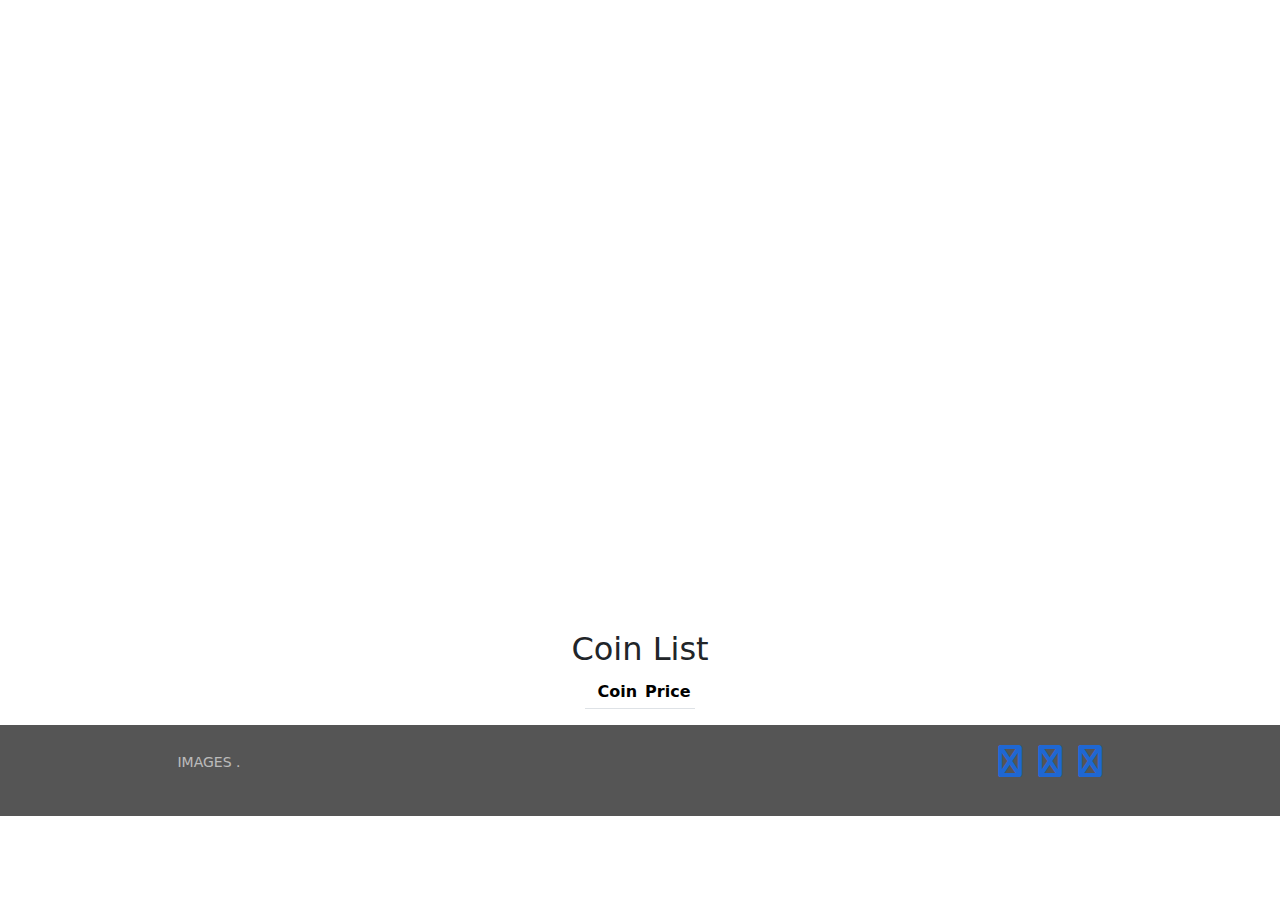
<file: src/main/resources/static/index_Nizar.html>
<!DOCTYPE html>
<html lang="en" >

<head>
    <meta charset="UTF-8">
    <meta http-equiv="X-UA-Compatible" content="IE=edge">
    <meta name="viewport" content="width=device-width, initial-scale=1.0">
    <title>The Pirate Bank</title>

    <!-- link to css -->
    <!-- <link href="https://fonts.googleapis.com/css?family=Amatic+SC|Raleway" rel="stylesheet">
    <link rel="stylesheet" href="https://maxcdn.bootstrapcdn.com/font-awesome/4.7.0/css/font-awesome.min.css">
    <link rel="stylesheet" href="assets/css/styles.css"> -->
    <link rel="stylesheet" href="css/index_Nizar.css">
    <link rel="stylesheet" href="css/global.css">
    <link rel="stylesheet" href="css/register.css">
    <link rel="stylesheet" href="https://cdnjs.cloudflare.com/ajax/libs/font-awesome/6.0.0/css/all.min.css">
    <link href="https://cdn.jsdelivr.net/npm/bootstrap@5.0.0/dist/css/bootstrap.min.css" rel="stylesheet">
    <script src="https://cdn.jsdelivr.net/npm/@popperjs/core@2.9.2/dist/umd/popper.min.js"></script>
    <script src="https://cdn.jsdelivr.net/npm/bootstrap@5.0.1/dist/js/bootstrap.min.js"
            integrity="sha384-Atwg2Pkwv9vp0ygtn1JAojH0nYbwNJLPhwyoVbhoPwBhjQPR5VtM2+xf0Uwh9KtT"
            crossorigin="anonymous"></script>

</head>

<body>
<header>
    <a href="index_Nizar.html"> <img width="50px" class="navbar_sub_links_img" src="images/chest.svg" style="display: flex;">
    </a>
    <h1 class="logo-text" style="display: flex; padding-left: 10px">THE PIRATEBANK</h1>
    <button class="navbar-toggler position-absolute d-md-none collapsed" type="button" data-bs-toggle="collapse"
            data-bs-target="#sidebarMenu" aria-controls="sidebarMenu" aria-expanded="false"
            aria-label="Toggle navigation">
        <span class="navbar-toggler-icon"></span>
    </button>

    <!-- <h2><a href="#">Pirate Bank</a></h2> -->
    <nav>
        <li><a href="about/about.html" class ="about" >About</a></li>

    </nav>
</header>


<section class="pirate">
    <div class="background-image"></div>
    <div class="pirate-content-area">
        <h1>Welcome bij The Pirate Bank</h1>
        <h3>Find Your Treasure</h3>
        <a class="btn" href="login/login_Nizar.html">inloggen</a>
        <a href="register/register.html" class="btn">registreer </a>
    </div>
</section>
<section>
    <h2>Coin List</h2>
    <div class="table-responsive">
        <table class="table table-striped table-sm">
            <thead>
            <tr>
                <th scope="col"></th>
                <th scope="col">Coin</th>
                <th scope="col">Price</th>
            </tr>
            </thead>
            <tbody id="table-body">
            </tbody>
        </table>
    </div>
</section>

<footer>
    <p>Images <a href="http://unsplash.com/"></a>.</p>
    <p></p>
    <ul>
        <li><a href="#"><i class="fa fa-twitter-square fa-2x"></i></a></li>
        <li><a href="#"><i class="fa fa-facebook-square fa-2x"></i></a></li>
        <li><a href="#"><i class="fa fa-snapchat-square fa-2x"></i></a></li>

    </ul>
</footer>


    <script src="js/index.js"></script>



</body>

</html>
</file>
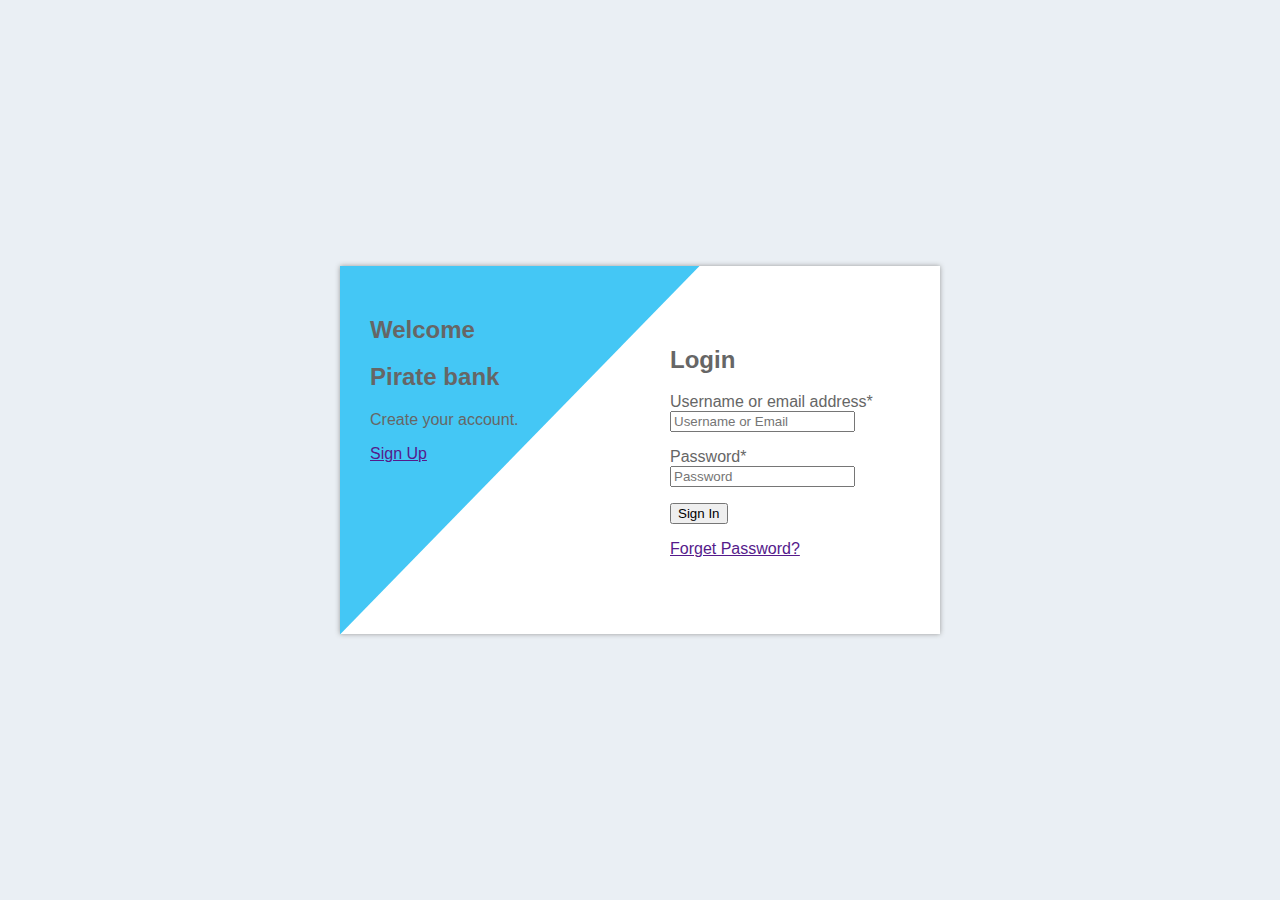
<file: src/main/resources/static/login/login_Nizar.html>
<!DOCTYPE html>
<html lang="en">

<head>
    <meta charset="UTF-8">
    <meta http-equiv="X-UA-Compatible" content="IE=edge">
    <meta name="viewport" content="width=device-width, initial-scale=1.0">
    <link rel="stylesheet" href="../css/login_Nizar.css">

    <title>Document</title>
</head>

<body>
<div class="wrapper">
    <div class="container">
        <div class="col-left">
            <div class="login-text">
                <h2>Welcome </h2>
                <h2>Pirate bank</h2>
                <p>Create your account.<br></p>
                <a class="btn" href="">Sign Up</a>
            </div>
        </div>
        <div class="col-right">
            <div class="login-form">
                <h2>Login</h2>
                <form>
                    <!-- <form action="http://miw-team-0.nl:8080/tempconvert" method="POST">  -->
                    <!-- <form action="http://miw-team-0.nl:8080/tempconvert" method="GET"> -->
                    <!-- waarde: <input type="text" name="waarde"/>
                            type: <input type="text" name="type"/>
                            <input type="submit" value="convert">
                        </form> -->
                    <p>
                        <label>Username or email address<span>*</span></label>
                        <input id="username" type="text" placeholder="Username or Email" required>
                    </p>
                    <p>
                        <label>Password<span>*</span></label>
                        <input id="password" type="password" placeholder="Password" required>
                    </p>
                    <p>
                        <input id="login" type="button" value="Sign In" />
                    </p>
                    <p>
                        <a href="">Forget Password?</a>
                    </p>
                </form>
            </div>
        </div>
    </div>

</div>
</body>

</html>

<script type="module" src="../js/login_dev.js"></script>
</file>
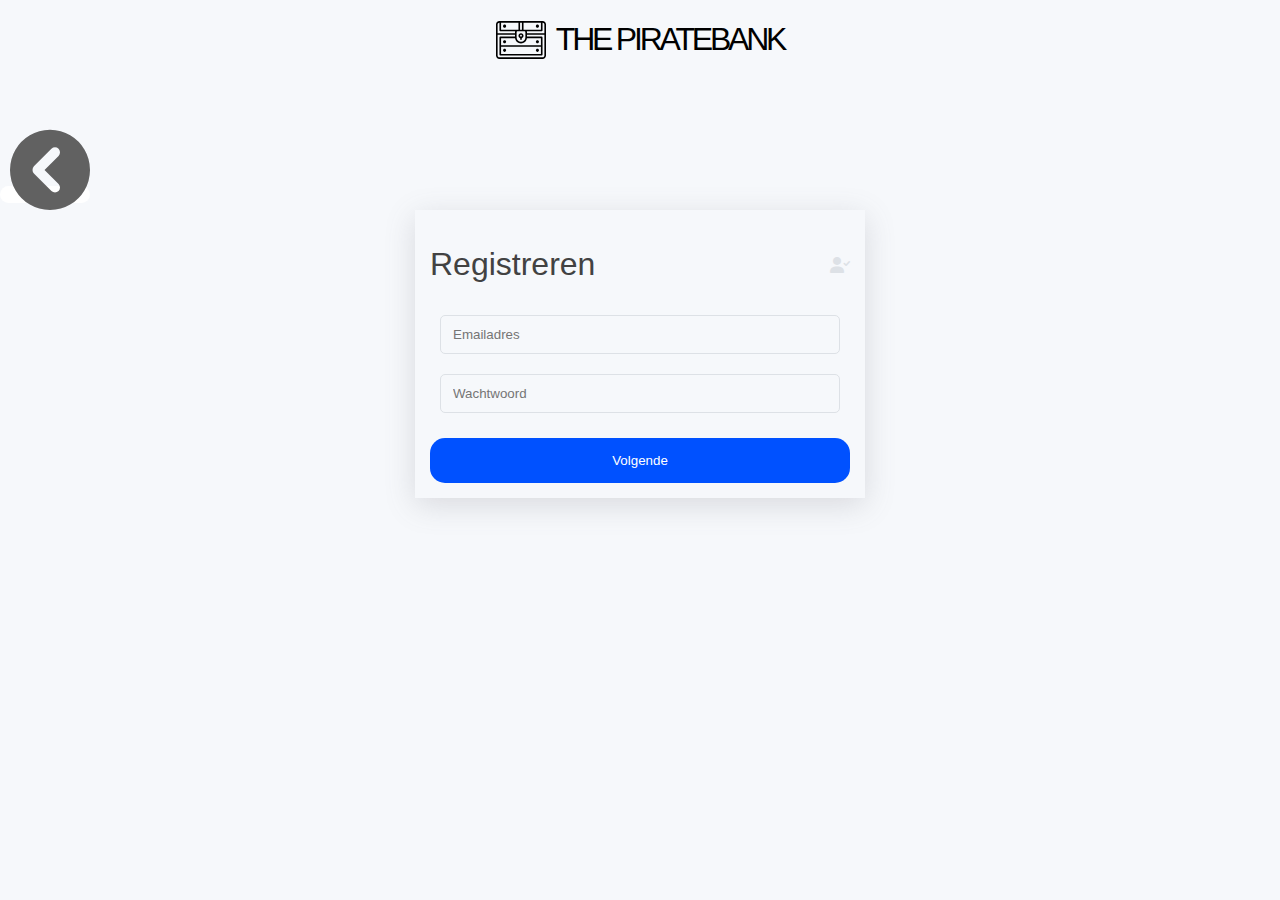
<file: src/main/resources/static/register/register.html>
<!DOCTYPE html>
<head>
    <meta charset="utf-8">
    <meta name="description" content="Register">
    <meta name="viewport" content="width=device-width, initial-scale=1">
<link rel="stylesheet" href="../css/global.css">
<link rel="stylesheet" href="../css/register.css">
<link rel="stylesheet" href="https://cdnjs.cloudflare.com/ajax/libs/font-awesome/6.0.0/css/all.min.css">
    <title>The Pirate Bank: Registreren</title>
</head>
<body>
    <div style="display: flex; align-self: center; flex-direction:row; margin: auto; align-items: center; justify-content: center; margin-bottom: 50px;">
        <img width="50px" class="navbar_sub_links_img"src="../images/chest.svg" style="display: flex;">
        <h1 class="logo-text" style="display: flex; padding-left: 10px">THE PIRATEBANK</h1>
    </div>
    <a class="btn_previous_homepage" href="../index.html">
        <i class="fa-solid fa-circle-chevron-left fa-5x btn_previous_icon" style="border-radius: 15px; padding-left: 10px " ></i>
    </a>
    <div>
        <div class="register-container">
            <button class="btn_previous" type="button">
                <i class="fa-solid fa-circle-chevron-left fa-3x btn_previous_icon" style="border-radius: 15px; " ></i>
            </button>

            <div class="register_header">
                <h1 style="">Registreren</h1>
                <i class="fa-solid fa-user-check" style="color: var(--medium-grey)"></i>
            </div>
<!--            <form class="form" novalidate id="registerForm">-->
            <div class="register_user" id="register_user">
                <div class="row_parent">
                    <div style="display: flex; flex-direction: row">
                        <div class="input_parent" >
                            <input type="email" name="email" required placeholder="Emailadres" id="register_email"
                                   aria-label="Emailadres"
                                   maxlength="320"
                                   pattern="[^@\s]+@[^@\s]+\.[^@\s]+"
                            >
                        </div>
                    </div>
                </div>
                <div class="row_parent" >
                    <div style=" display: flex; flex-direction: row;  justify-content: space-between">
                        <div class="input_parent">
                            <input type="password" name="password" required placeholder="Wachtwoord" id="register_password"
                                   aria-label="Wachtwoord"
                                   pattern=".{8,}"
                                    maxlength="55"
                                    minlength="8"
                            >
                        </div>
                    </div>
                </div>
                <button class="btn_blue" id="btn_nextPage" type="button" >Volgende</button>
            </div>
<!--    /** secondary registration */-->
            <div class="register_clientinfo" id="register_clientinfo">
                <label class="row_parent" >Persoonlijke gegevens
                    <div style="flex-direction: row; display: flex; justify-content: space-between">
                        <div class="input_parent">
                            <input type="text" name="name" required placeholder="Voornaam" id="register_firstname"
                                   aria-label="Voornaam"
                                   maxlength="45"
                                   >
                        </div>
                        <div class="input_parent">
                            <input type="text"  placeholder="Tussenvoegsel" id="register_infix"
                                   aria-label="Tussenvoegsel"
                                   pattern="[A-Za-zÀ-ȕ' -]+"
                                   maxlength="10"
                                   >
                        </div>
                        <div class="input_parent">
                            <input type="text" name="name" required placeholder="Achternaam" id="register_lastname"
                                   aria-label="Achternaam"
                                   maxlength="45"
                                   >
                        </div>
                    </div>
                </label>
                <div class="row_parent" >
                    <div style=" display: flex; flex-direction: row;  justify-content: space-between">
                        <div class="input_parent" >
                            <input type="date" name="birthday" aria-label="Geboortedatum" required id="register_birthday">
                            </div>
                        </div>
                    </div>
                    <div class="row_parent" >
                        <div style=" display: flex; flex-direction: row;  justify-content: space-between">
                            <div class="input_parent">
                                <input type="text" name="BSN_Number" placeholder="Burgerservicenummer" id="register_BSN_number" required
                                       aria-label="Burgerservicenummer"
                                       pattern="^([0][1-9][0-9]{7}|([1-9][0-9]{8}))$"
                                       maxlength=9
                                       minlength=9
                                >
                            </div>
                        </div>
                    </div>

                    <label class="row_parent">Adresgegevens
                    <div style="flex-direction: row; display: flex; justify-content: left">
                        <div class="input_parent" style="">
                            <input type="postcode" name="postcode" required placeholder="Postcode" id="register_postcode"
                                   aria-label="Postcode"
                                   maxlength="6"
                                   minlength="6"
                                   pattern= "[1-9]{1}[0-9]{3}[a-zA-Z]{2}"
                            >
                        </div>
                        <div class="input_parent" style="width: 25%">
                            <input type="text" name="number" required placeholder="huisnr" id="register_streetnumber"
                                   aria-label="huisnummer"
                                   pattern="^[1-9]+[0-9]*$"
                            >
                        </div>
                        <div class="input_parent" style="width: 25%">
                            <input type="text" name="number" placeholder="toev" id="register_streetnumberAddition"
                                   aria-label="toevoeging"
                            >
                        </div>
                    </div>
                    </label>
                    <div class="row_parent" >
                            <div style=" display: flex; flex-direction: row;  justify-content: space-between">
                                <div class="input_parent" >
                                    <input type="text" disabled="true" required placeholder="Straatnaam" id="register_streetname"
                                           aria-label="straatnaam"
                                    >
                                </div>
                            </div>
                    </div>
                <div class="row_parent" >
                    <div style=" display: flex; flex-direction: row;  justify-content: space-between">
                        <div class="input_parent" >
                                <input type="text" disabled="true"  aria-label="Plaats" required placeholder="Plaats" id="register_city">
                        </div>
                    </div>
                </div>

                <label>Bankgegevens</label>
                <div class="row_parent" >
                    <div style="display: flex;">
                        <div class="input_parent" style="display: flex; width: 100%">
                            <input type="text" name="iban" aria-label="Rekeningnummer" required placeholder="IBAN rekeningnummer" id="register_IBAN">
                        </div>
                    </div>
                </div>
                <button class="btn_blue" id="btn_sendForm" >Registreren</button>
                </div>
        </div>
    </div>

    <div id="popup-modal" class="modal">
        <div class="modal_content">
            <div class="modal_success" >
                <h1>Huray! Uw registratie is gelukt</h1>
                <div style="display: flex; justify-content: space-around">
                    <h3 style="font-weight: lighter; color: var(--medium-dark-grey)">Klik op inloggen om uw zoektocht naar de schat te starten!</h3>
                    <i class="fa-solid fa-circle-check fa-2x" style="display: flex; color: var(--succes-green-fill)"></i>
                </div>
                <button class="btn_blue" id="btn_registrationsuccess" type="button" >Inloggen</button>
            </div>
            <div class="modal_failure ">
                <h1> Helaas, er is iets misgegaan</h1>
                <div style="display: flex; justify-content: space-around">
                    <h3 style="font-weight: lighter; color: var(--medium-dark-grey)">Ga terug en pas de velden aan!</h3>
                    <i class="fa-solid fa-circle-xmark fa-6x" style="display: flex; color: var(--error-red-border)"></i>
                </div>
            </div>
            <div class="modal_footer">
               <p2></p2>
            </div>
            <a href="#" class="modal_close">&times;</a>
        </div>
    </div>
    </body>
</html>
    <!-- javascript imports are at the bottom  -->
    <script type="module" src="../js/registerPage.js"></script>
</file>
<file: src/main/resources/static/css/index_Nizar.css>
/*General Styles*/

* {
    margin: 0;
    padding: 0;
    box-sizing: border-box;
}

html {
    font-size: 16px;
    font-family: "Raleway", sans-serif;
    color: #555;
}
.about{
    color:#424242 ;
    text-decoration: #0024D4;
}

nav {
    list-style: none;
}

a {
    text-decoration: none;
    opacity: 0.75;
    color: rgb(60, 22, 199);
}

a:hover {
    opacity: 1;
}

a.btn {
    border-radius: 4px;
    text-transform: uppercase;
    font-weight: bold;
    text-align: center;
    background-color: #007BFF;
    opacity: 1;
    transition: all 400ms;
    color: white;
}

a.btn:hover {
    background-color: #0B5ED7;
}

section {
    display: flex;
    flex-direction: column;
    align-items: center;
    /*padding: 100px 80px;*/
}

section:not(.pirate):nth-child(even) {
    background-color: #f5f5f5;
}

.grid {
    width: 100%;
    display: flex;
    flex-wrap: wrap;
    justify-content: center;
}

hr {
    width: 250px;
    height: 3px;
    background-color: #e07e7b;
    border: 0;
    margin-bottom: 50px;
}

.image-1 {
    background-image: url("https://th.bing.com/th/id/OIP.A2SJXm3tKjGAVk1XmRGNVwHaFL?w=278&h=196&c=7&r=0&o=5&pid=1.7");
}

.image-2 {
    background-image: url("https://th.bing.com/th/id/OIP.wsOFGcGfjYtidpumVPtuuQHaEK?w=265&h=180&c=7&r=0&o=5&pid=1.7");
}

.image-3 {
    background-image: url("https://th.bing.com/th/id/OIP.WzfSax2EOP9EUKnA6InDigHaEH?w=289&h=180&c=7&r=0&o=5&pid=1.7");
}

.image-4 {
    background-image: url("[data-uri]");
}

section h3.title {
    text-transform: capitalize;
    font: bold 48px "Amatic SC", sans-serif;
    margin-bottom: 30px;
    text-align: center;
}

section p {
    max-width: 775px;
    line-height: 2;
    padding: 0 20px;
    margin-bottom: 30px;
    text-align: center;
}

@media (max-width: 800px) {
    section {
        padding: 50px 20px;
    }
}

/*Header Styles*/

.navbar-brand {
    padding-top: 0.75rem;
    padding-bottom: 0.75rem;
    font-size: 1rem;
    background-color: rgba(0, 0, 0, 0.25);
    box-shadow: inset 1px 0 0 rgba(0, 0, 0, 0.25);
}
.login-text{
    margin-top: 1%;
    font-family: "Roboto Thin" , sans-serif;
}

.navbar .navbar-toggler {
    top: 0.25rem;
    left: 1rem;
}

.navbar .form-control {
    padding: 0.75rem 1rem;
    border-width: 0;
    border-radius: 0;
}

.form-control-dark {
    color: #fff;
    background-color: rgba(255, 255, 255, 0.1);
    border-color: rgba(255, 255, 255, 0.1);
}

.form-control-dark:focus {
    border-color: transparent;
    box-shadow: 0 0 0 3px rgba(255, 255, 255, 0.25);
}

header {
    position: absolute;
    width: 100%;
    display: flex;
    justify-content: space-between;
    align-items: center;
    padding: 35px 100px 0;
    animation: 1s fadein 0.5s forwards;
    opacity: 0;
    color: #111111;
    z-index: 2;
}

@keyframes fadein {
    100% {
        opacity: 1;
    }
}

header h2 {
    font-family: "Amatic SC", Montserat;

}

header nav {
    display: flex;
    margin-right: -15px;
}

header nav li {
    margin: 0 15px;
}

@media (max-width: 800px) {
    header {
        padding: 20px 50px;
        flex-direction: column;
    }

    header h2 {
        margin-bottom: 15px;
    }
}

/*pirate Styles*/

.pirate {
    position: relative;
    justify-content: center;
    text-align: center;
    min-height: 70vh;
    color: #fff;
}

.pirate .background-image {
    position: absolute;
    top: 0;
    left: 0;
    width: 100%;
    height: 100%;
    /* background-image: url("https://th.bing.com/th/id/OIP.Khphb4fE5DNEyTZYkHd_pgHaF7?w=246&h=197&c=7&r=0&o=5&pid=1.7"); */
    background-size: cover;
    z-index: -1;
    background-color: #FFFFFF;
}

.pirate h1 {
    font: 72px "Amatic SC", sans-serif;
    text-shadow: 2px 2px rgba(0, 0, 0, 0.3);
    margin-bottom: 15px;
    color: #070707;
}

.pirate h3 {
    font: 28px "Raleway", sans-serif;
    font-weight: 300;
    text-shadow: 2px 2px rgba(0, 0, 0, 0.3);
    margin-bottom: 40px;
    color: goldenrod;
}

.pirate a.btn {
    padding: 20px 46px;
    margin: 5px;
}

.pirate-content-area {
    opacity: 0;
    margin-top: 100px;
    animation: 1s slidefade 1s forwards;
}

@keyframes slidefade {
    100% {
        opacity: 1;
        margin: 0;
    }
}

@media (max-width: 800px) {
    .pirate {
        min-height: 600px;
    }

    .pirate h1 {
        font-size: 48px;
    }

    .pirate h3 {
        font-size: 24px;
    }

    .pirate a.btn {
        padding: 15px 40px;
    }
}

/*Destinations Section*/

.destinations .grid li {
    height: 350px;
    padding: 20px;
    background-clip: content-box;
    background-size: cover;
    background-position: center;
}

.destinations .grid li.small {
    flex-basis: 30%;
}

.destinations .grid li.large {
    flex-basis: 70%;
}

@media (max-width: 1100px) {
    .destinations .grid li.small,
    .destinations .grid li.large {
        flex-basis: 50%;
    }
}

@media (max-width: 800px) {
    .destinations .grid li.small,
    .destinations .grid li.large {
        flex-basis: 100%;
    }
}

/*Packages Section*/

.packages .grid li {
    padding: 50px;
    flex-basis: 50%;
    text-align: center;
}

.packages .grid li i {
    color: #e07e7b;
}

.packages .grid li h4 {
    font-size: 30px;
    margin: 25px 0;
}

@media (max-width: 800px) {
    .packages .grid li {
        flex-basis: 100%;
        padding: 20px;
    }
}

/*Testimonials Section*/

/* .testimonials .quote {
  font-size: 22px;
  font-weight: 300;
  line-height: 1.5;
  margin: 40px 0 25px;
} */

@media (max-width: 800px) {
    .testimonials .quote {
        font-size: 18px;
        margin: 15px 0;
    }

    /* .testimonials .author {
      font-size: 14px;
    } */
}

/*Contact Section*/

.contact form {
    display: flex;
    align-items: center;
    justify-content: center;
    flex-wrap: wrap;
    width: 60%;
}

.contact form .btn {
    padding: 18px 42px;
}

.contact form input {
    padding: 15px;
    margin-right: 30px;
    font-size: 18px;
    color: #555;
    flex: 1;
}

@media (max-width: 1000px) {
    .contact form input {
        flex-basis: 100%;
        margin: 0 0 20px 0;
    }
}

/*Footer Section*/

footer {
    display: flex;
    align-items: center;
    justify-content: space-around;
    background-color: #555;
    color: #fff;
    padding: 20px 0;
}

footer ul {
    display: flex;
}

footer ul li {
    margin-left: 16px;
}

footer p {
    text-transform: uppercase;
    font-size: 14px;
    opacity: 0.6;
    align-self: center;
}

@media (max-width: 1100px) {
    footer {
        flex-direction: column;
    }

    footer p {
        text-align: center;
        margin-bottom: 20px;
    }

    footer ul li {
        margin: 0 8px;
    }
    /*.logo-text{*/
    /*    font-size: 30px;*/
    /*    float: right;*/
    /*}*/
    /*header a {*/
    /*    float: left;*/
    /*}*/
}
</file>
<file: src/main/resources/static/css/global.css>
:root {

    --primary-color-light: #0051FF;

    --background-color-lightest:  #F6F8FB;
    --background-color-lightblue: #F3F7FF;

    --background-color: #F8FBFE;
    --light-yellow-brown: #EFECDF;

    --light-grey: #F5F5F5;
    --medium-grey: #DDE1E6;
    --medium-dark-grey: #616161;
    --dark-grey: #424242;
    --full-black:#070707;

    --white-blue-grey-bg: #eff5ff;

    --blue-light-soft: #3B82F6;

    /* Alerts */
    --error-red-fill: #FED7D7;
    --error-red-border:#FC8181;

    --succes-green-fill: #15803d;
  }
  

@import url("https://fonts.googleapis.com/css?family=Maven+Pro:400,500,600,700");
@import url('https://fonts.googleapis.com/css2?family=Montserrat:wght@300;400;500;900&family=Roboto:ital,wght@0,400;0,500;0,700;0,900;1,400;1,500;1,900&display=swap');
@import url('https://fonts.googleapis.com/css2?family=Inter:wght@100;200;300;400;500;600;700;800;900&display=swap');

  body {
    font-family: Inter, Helvetica, sans-serif;
  }

  button {
      cursor: pointer;
  }

  ul {
    list-style-type: none;
  }

  input {
      outline: none;
      border: none;
  }
</file>
<file: src/main/resources/static/css/register.css>
body {
    margin: auto;
    align-content: center;
    justify-content: center;
    background-color: var(--background-color-lightest);
}


h1 {
    font-weight: lighter;
}

li {
    list-style-type: none;
}

.logo-text {
    letter-spacing: -0.10em;
    font-weight: lighter;
}

.register-container {
    width: 420px;
    margin: auto;
    justify-content: center;
    align-content: center;
    padding: 15px;
    box-shadow: rgba(100, 100, 111, 0.2) 0px 7px 29px 0px;
}

.register_clientinfo {
    width: 100%;
    height:100%;
    display: none;
}

.register_header {
    display: flex;
    flex-direction: row;
    align-items: center;
    justify-content: space-between;
    color: var(--dark-grey);

}

.btn_previous_homepage {
    border: none;
    border-radius: 15px;
    background-color: white

}

.btn_previous {
    display: none;
    border: none;
    border-radius: 15px;
    background-color: white

}
.btn_previous_icon {
    border: none;
    color: var(--medium-dark-grey);
    border-radius: 15px;
}

.btn_previous_icon:hover {
    color: var(--dark-grey);
    box-shadow: rgba(0, 0, 0, 0.16) 0px 1px 4px;
}

.btn_blue {
    background-color: var(--primary-color-light);
    border-radius: 15px;
    border: none;
    margin-top: 15px;
    padding: 15px;
    color: white;
    align-self: center;
    width: 100%;
}

.btn_blue:hover {
    background-color: #0024D4;
}

/** Inputfields setup*/

.input_parent {
    display: flex;
    flex-direction: row;
    width: 100%;
    padding: 10px;
    border: 1px solid var(--medium-grey);
    border-radius: 5px;
    margin: 10px;
}

.input_parent:focus-within {
    border: 1px solid var(--primary-color-light) !important;
    background-color: white !important;
}

.input_parent::placeholder {
    color: var(--medium-grey);
}

input {
    border: none;
    outline: none;
    width: 100%;
    background-color: transparent;

}

input[type="text"] {
    background-color: transparent;
}


input:focus {
    color: var(--primary-color-light);
    background-color: transparent;
    font-weight: bold;
}

input:-webkit-autofill {
    -webkit-background-clip: text;
}

.invalid::placeholder {
    color: var(--error-red-border);
}

.modal {
    display: none; /* Hidden by default */
    position: fixed; /* Stay in place */
    z-index: 1; /* Sit on top */
    left: 0;
    top: 0;
    width: 100%; /* Full width */
    height: 100%; /* Full height */
    overflow: auto; /* Enable scroll if needed */
    background-color: rgb(0,0,0); /* Fallback color */
    background-color: rgba(0,0,0,0.4); /* Black w/ opacity */
    transition: all .4s;
}

.modal_content {
    align-content: center;
    justify-content: center;
    border-radius: 4px;
    margin: 15% auto;
    position: relative;
    width: 400px;
    /*height: 300px;*/
    max-width: 90%;
    background: #fff;
    padding: 1em 2em;
}

    .modal_footer {
        text-align: right;

    }

.modal_close {
    position: absolute;
    top: 10px;
    right: 10px;
    color: #585858;
    text-decoration: none;
}

.modal_failure {
    display: none;
}

.modal_success {
    display: none;
}
</file>
<file: src/main/resources/static/css/login_Nizar.css>
*,
*::before,
*::after {
    box-sizing: border-box;
}

body {
    margin: 0;
    font-family: Arial, Helvetica, sans-serif;
    font-size: 16px;
    font-weight: 400;
    color: #666666;
    background: #eaeff4;
}

.wrapper {
    margin: 0 auto;
    width: 100%;
    max-width: 1140px;
    min-height: 100vh;
    display: flex;
    align-items: center;
    justify-content: center;
    flex-direction: column;
}

.container {
    position: relative;
    width: 100%;
    max-width: 600px;
    height: auto;
    display: flex;
    background: #ffffff;
    box-shadow: 0 0 5px #999999;
}

.col-left,
.col-right {
    padding: 30px;
    display: flex;
}

.col-left {
    width: 60%;
    -webkit-clip-path: polygon(0 0, 0% 100%, 100% 0);
    clip-path: polygon(0 0, 0% 100%, 100% 0);
    background: #44c7f5;
}

.col-right {
    padding: 60px 30px;
    width: 50%;
    margin-left: -10%;
}
/*@media Change the background color of the <body> element to "lightblue" when the browser window is 600px wide or less:

 */

@media (max-width: 575.98px) {
    .container {
        flex-direction: column;
        box-shadow: none;
    }
}

/*hier I was trying to add som classes to make it interactive not ready yet*/
/*
  .col-left,
  .col-right {
    width: 100%;
    margin: 0;
    -webkit-clip-path: none;
    clip-path: none;
  }

  .col-right {
    padding: 30px;
  }
}

.login-text {
  position: relative;
  width: 100%;
  color: #ffffff;
}

.login-text h2 {
  margin: 0 0 15px 0;
  font-size: 30px;
  font-weight: 700;
}

.login-text p {
  margin: 0 0 20px 0;
  font-size: 16px;
  font-weight: 500;
  line-height: 22px;
}

.login-text .btn {
  display: inline-block;
  padding: 7px 20px;
  font-size: 16px;
  letter-spacing: 1px;
  text-decoration: none;
  border-radius: 30px;
  color: #ffffff;
  outline: none;
  border: 1px solid #ffffff;
  box-shadow: inset 0 0 0 0 #ffffff;
  transition: 0.3s;
  -webkit-transition: 0.3s;
}

.login-text .btn:hover {
  color: #44c7f5;
  box-shadow: inset 150px 0 0 0 #ffffff;
}

.login-form {
  position: relative;
  width: 100%;
}

.login-form h2 {
  margin: 0 0 15px 0;
  font-size: 22px;
  font-weight: 700;
}

.login-form p {
  margin: 0 0 10px 0;
  text-align: left;
  color: #666666;
  font-size: 15px;
}

.login-form p:last-child {
  margin: 0;
  padding-top: 3px;
}

.login-form p a {
  color: #44c7f5;
  font-size: 14px;
  text-decoration: none;
}

.login-form label {
  display: block;
  width: 100%;
  margin-bottom: 2px;
  letter-spacing: 0.5px;
}

.login-form p:last-child label {
  width: 60%;
  float: left;
}

.login-form label span {
  color: #ff574e;
  padding-left: 2px;
}

.login-form input {
  display: block;
  width: 100%;
  height: 35px;
  padding: 0 10px;
  outline: none;
  border: 1px solid #cccccc;
  border-radius: 30px;
}

.login-form input:focus {
  border-color: #ff574e;
}

.login-form button,
.login-form input[type="submit"] {
  display: inline-block;
  width: 100%;
  margin-top: 5px;
  color: #44c7f5;
  font-size: 16px;
  letter-spacing: 1px;
  cursor: pointer;
  background: transparent;
  border: 1px solid #44c7f5;
  border-radius: 30px;
  box-shadow: inset 0 0 0 0 #44c7f5;
  transition: 0.3s;
  -webkit-transition: 0.3s;
}

.login-form button:hover,
.login-form input[type="submit"]:hover {
  color: #ffffff;
  box-shadow: inset 250px 0 0 0 #44c7f5;
} */
</file>
